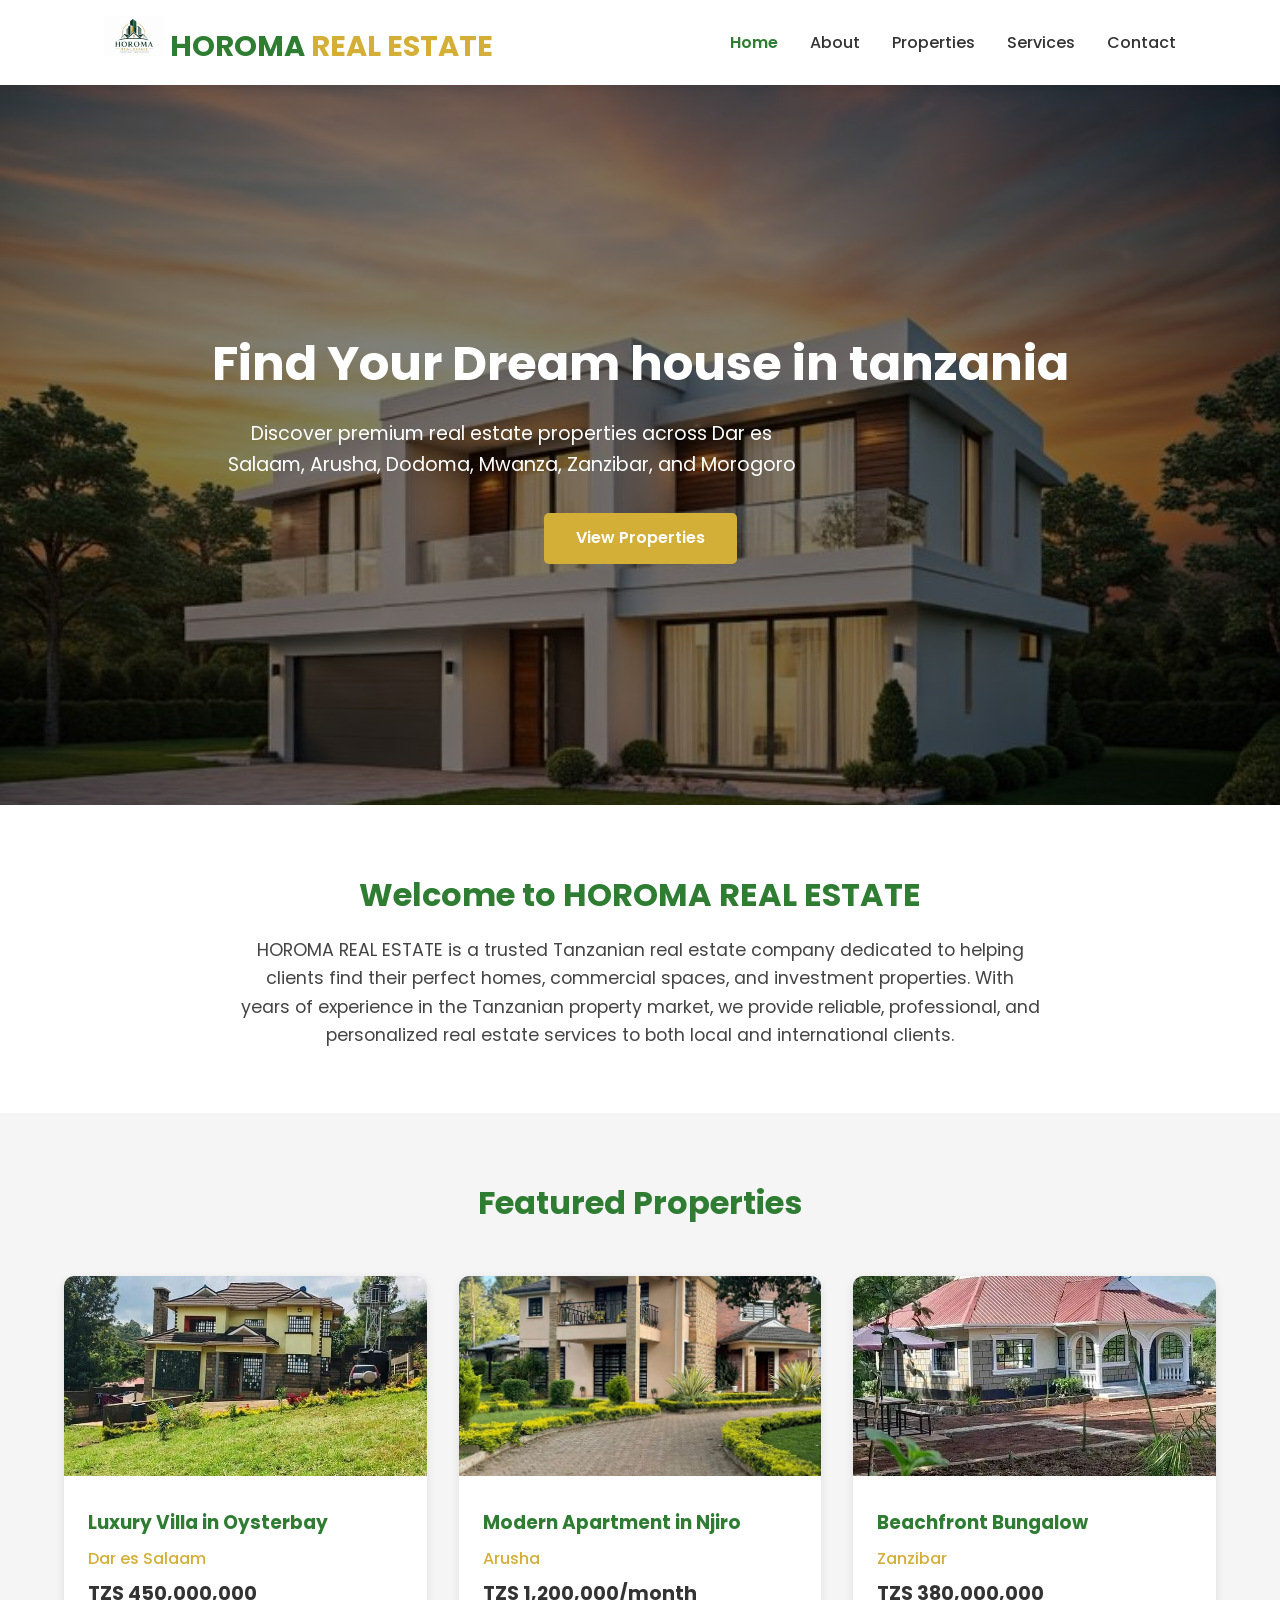
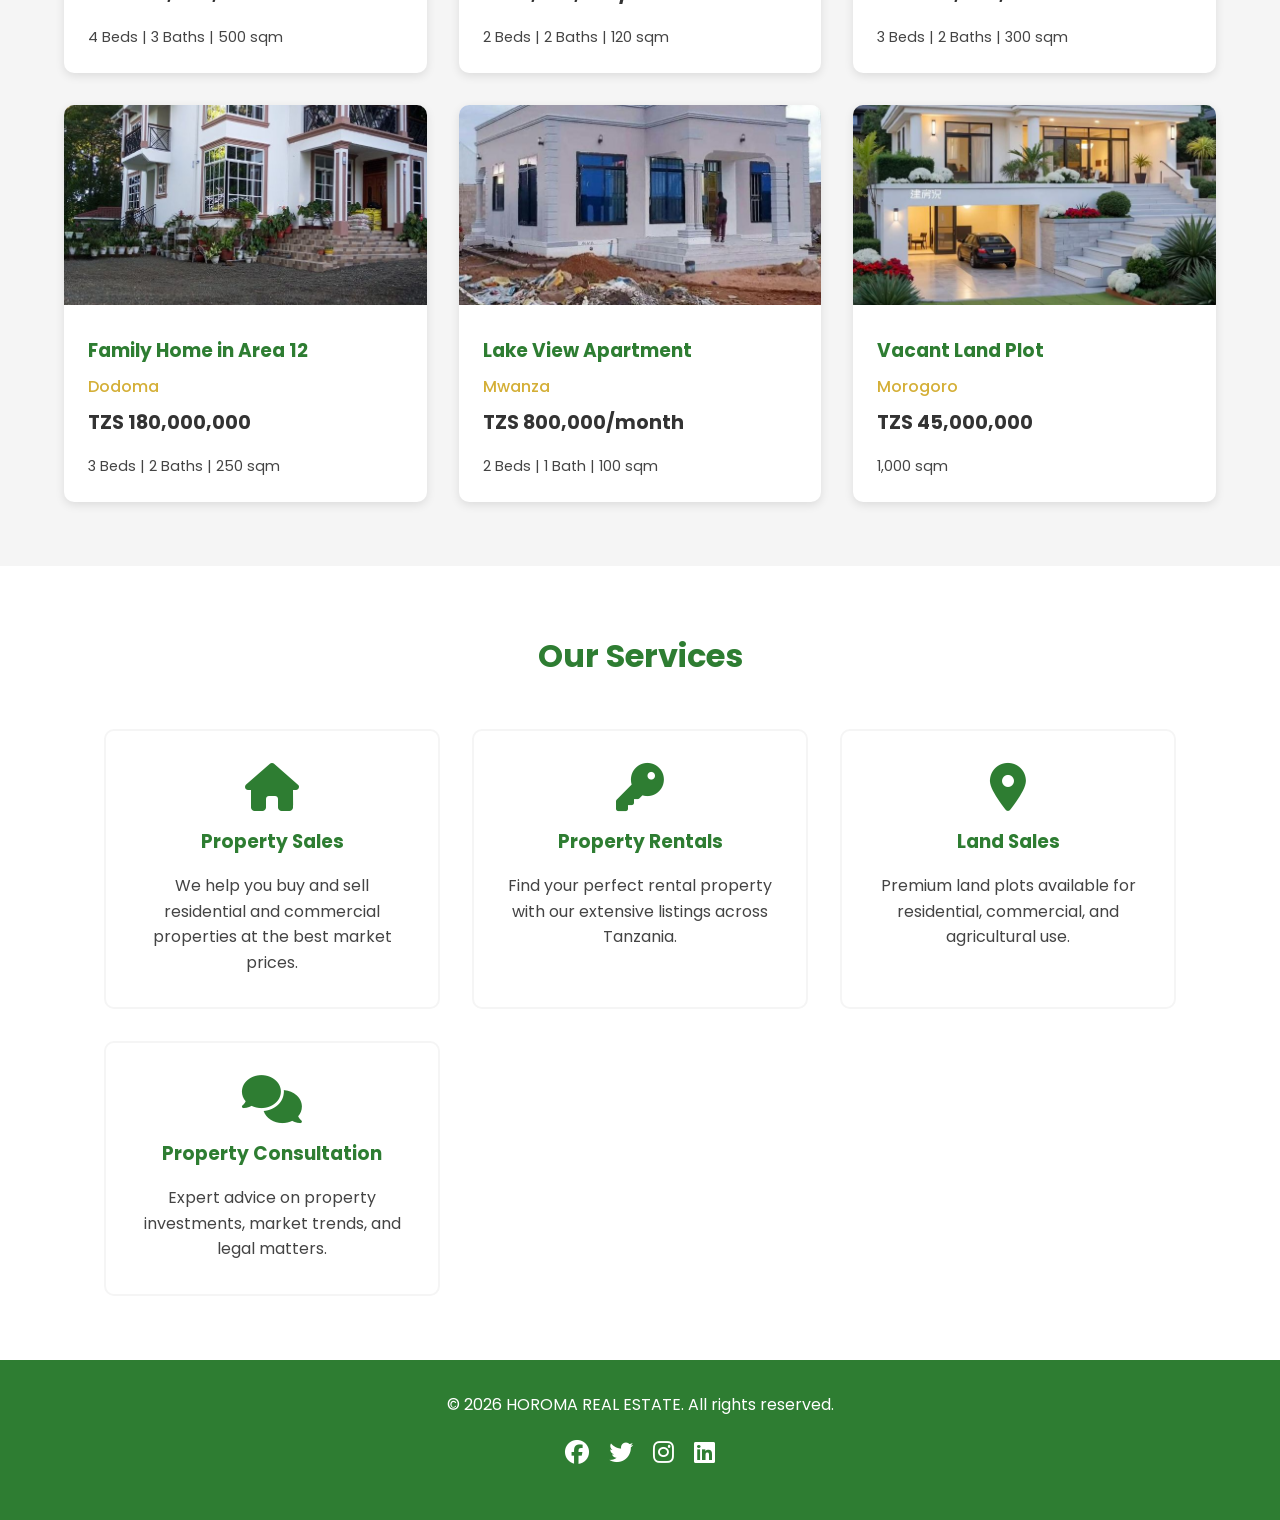
<file: REAL ESTATE WEBSITE/index.html>
<!DOCTYPE html>
<html lang="en">
<head>
    <meta charset="UTF-8">
    <meta name="viewport" content="width=device-width, initial-scale=1.0">
    <title>HOROMA REAL ESTATE - Home</title>
    <!-- Google Font Poppins -->
    <link href="https://fonts.googleapis.com/css2?family=Poppins:wght@300;400;500;600;700&display=swap" rel="stylesheet">
    <!-- Font Awesome for icons -->
    <link rel="stylesheet" href="https://cdnjs.cloudflare.com/ajax/libs/font-awesome/6.4.0/css/all.min.css">
    <link rel="stylesheet" href="style.css">
</head>
<body>
    <!-- Header & Navigation -->
    <header>
        <nav class="navbar">
            <div class="logo">
                <img src="images/logo.png" alt="HOROMA REAL ESTATE Logo" class="logo-img">
                HOROMA <span>REAL ESTATE</span>
            </div>
            <ul class="nav-menu">
                <li><a href="index.html">Home</a></li>
                <li><a href="about.html">About</a></li>
                <li><a href="properties.html">Properties</a></li>
                <li><a href="services.html">Services</a></li>
                <li><a href="contact.html">Contact</a></li>
            </ul>
            <div class="hamburger">
                <span></span>
                <span></span>
                <span></span>
            </div>
        </nav>
    </header>

    <!-- Hero Section -->
    <section class="hero">
        <div class="hero-content">
            <h1>Find Your Dream house in tanzania</h1>
            <p>Discover premium real estate properties across Dar es Salaam, Arusha, Dodoma, Mwanza, Zanzibar, and Morogoro</p>
            <a href="properties.html" class="btn">View Properties</a>
        </div>
    </section>

    <section class="intro">
        <h2>Welcome to HOROMA REAL ESTATE</h2>
        <p>
            HOROMA REAL ESTATE is a trusted Tanzanian real estate company dedicated to helping clients find their perfect homes, 
            commercial spaces, and investment properties. With years of experience in the Tanzanian property market, we provide 
            reliable, professional, and personalized real estate services to both local and international clients.
        </p>
    </section>

    <!-- Featured Properties Section -->
    <section class="featured">
        <h2>Featured Properties</h2>
        <div class="properties-grid">

            <div class="property-card" data-location="dar-es-salaam" data-type="sale">
                <img src="images/house%201.jpeg" alt="Luxury Villa" class="property-img">
                <div class="property-info">
                    <h3>Luxury Villa in Oysterbay</h3>
                    <p class="location">Dar es Salaam</p>
                    <p class="price">TZS 450,000,000</p>
                    <p class="details">4 Beds | 3 Baths | 500 sqm</p>
                </div>
            </div>

            <div class="property-card" data-location="arusha" data-type="rent">
                <img src="images/house%202.jpeg" alt="Apartment" class="property-img">
                <div class="property-info">
                    <h3>Modern Apartment in Njiro</h3>
                    <p class="location">Arusha</p>
                    <p class="price">TZS 1,200,000/month</p>
                    <p class="details">2 Beds | 2 Baths | 120 sqm</p>
                </div>
            </div>
            <div class="property-card" data-location="zanzibar" data-type="sale">
                <img src="images/house%203.jpeg" alt="Beach House" class="property-img">
                <div class="property-info">
                    <h3>Beachfront Bungalow</h3>
                    <p class="location">Zanzibar</p>
                    <p class="price">TZS 380,000,000</p>
                    <p class="details">3 Beds | 2 Baths | 300 sqm</p>
                </div>
            </div>

            <div class="property-card" data-location="dodoma" data-type="sale">
                <img src="images/house%204.jpeg" alt="Family House" class="property-img">
                <div class="property-info">
                    <h3>Family Home in Area 12</h3>
                    <p class="location">Dodoma</p>
                    <p class="price">TZS 180,000,000</p>
                    <p class="details">3 Beds | 2 Baths | 250 sqm</p>
                </div>
            </div>

            <div class="property-card" data-location="mwanza" data-type="rent">
                <img src="images/house%205.jpeg" alt="Lake View Apartment" class="property-img">
                <div class="property-info">
                    <h3>Lake View Apartment</h3>
                    <p class="location">Mwanza</p>
                    <p class="price">TZS 800,000/month</p>
                    <p class="details">2 Beds | 1 Bath | 100 sqm</p>
                </div>
            </div>

            <div class="property-card" data-location="morogoro" data-type="land">
                <img src="images/house%206.jpeg" alt="Land" class="property-img">
                <div class="property-info">
                    <h3>Vacant Land Plot</h3>
                    <p class="location">Morogoro</p>
                    <p class="price">TZS 45,000,000</p>
                    <p class="details">1,000 sqm</p>
                </div>
            </div>
        </div>
    </section>

    <!-- Services Section -->
    <section class="services">
        <h2>Our Services</h2>
        <div class="services-grid">
            <div class="service-card">
                <i class="fas fa-home"></i>
                <h3>Property Sales</h3>
                <p>We help you buy and sell residential and commercial properties at the best market prices.</p>
            </div>
            <div class="service-card">
                <i class="fas fa-key"></i>
                <h3>Property Rentals</h3>
                <p>Find your perfect rental property with our extensive listings across Tanzania.</p>
            </div>
            <div class="service-card">
                <i class="fas fa-map-marker-alt"></i>
                <h3>Land Sales</h3>
                <p>Premium land plots available for residential, commercial, and agricultural use.</p>
            </div>
            <div class="service-card">
                <i class="fas fa-comments"></i>
                <h3>Property Consultation</h3>
                <p>Expert advice on property investments, market trends, and legal matters.</p>
            </div>
        </div>
    </section>

    <!-- Footer -->
    <footer>
        <div class="footer-content">
            <p>&copy; 2026 HOROMA REAL ESTATE. All rights reserved.</p>
            <div class="social-links">
                <a href="#"><i class="fab fa-facebook"></i></a>
                <a href="#"><i class="fab fa-twitter"></i></a>
                <a href="#"><i class="fab fa-instagram"></i></a>
                <a href="#"><i class="fab fa-linkedin"></i></a>
            </div>
        </div>
    </footer>

    <!-- Back to Top Button -->
    <div class="back-to-top">
        <i class="fas fa-arrow-up"></i>
    </div>

    <script src="script.js"></script>
</body>
</html>
</file>
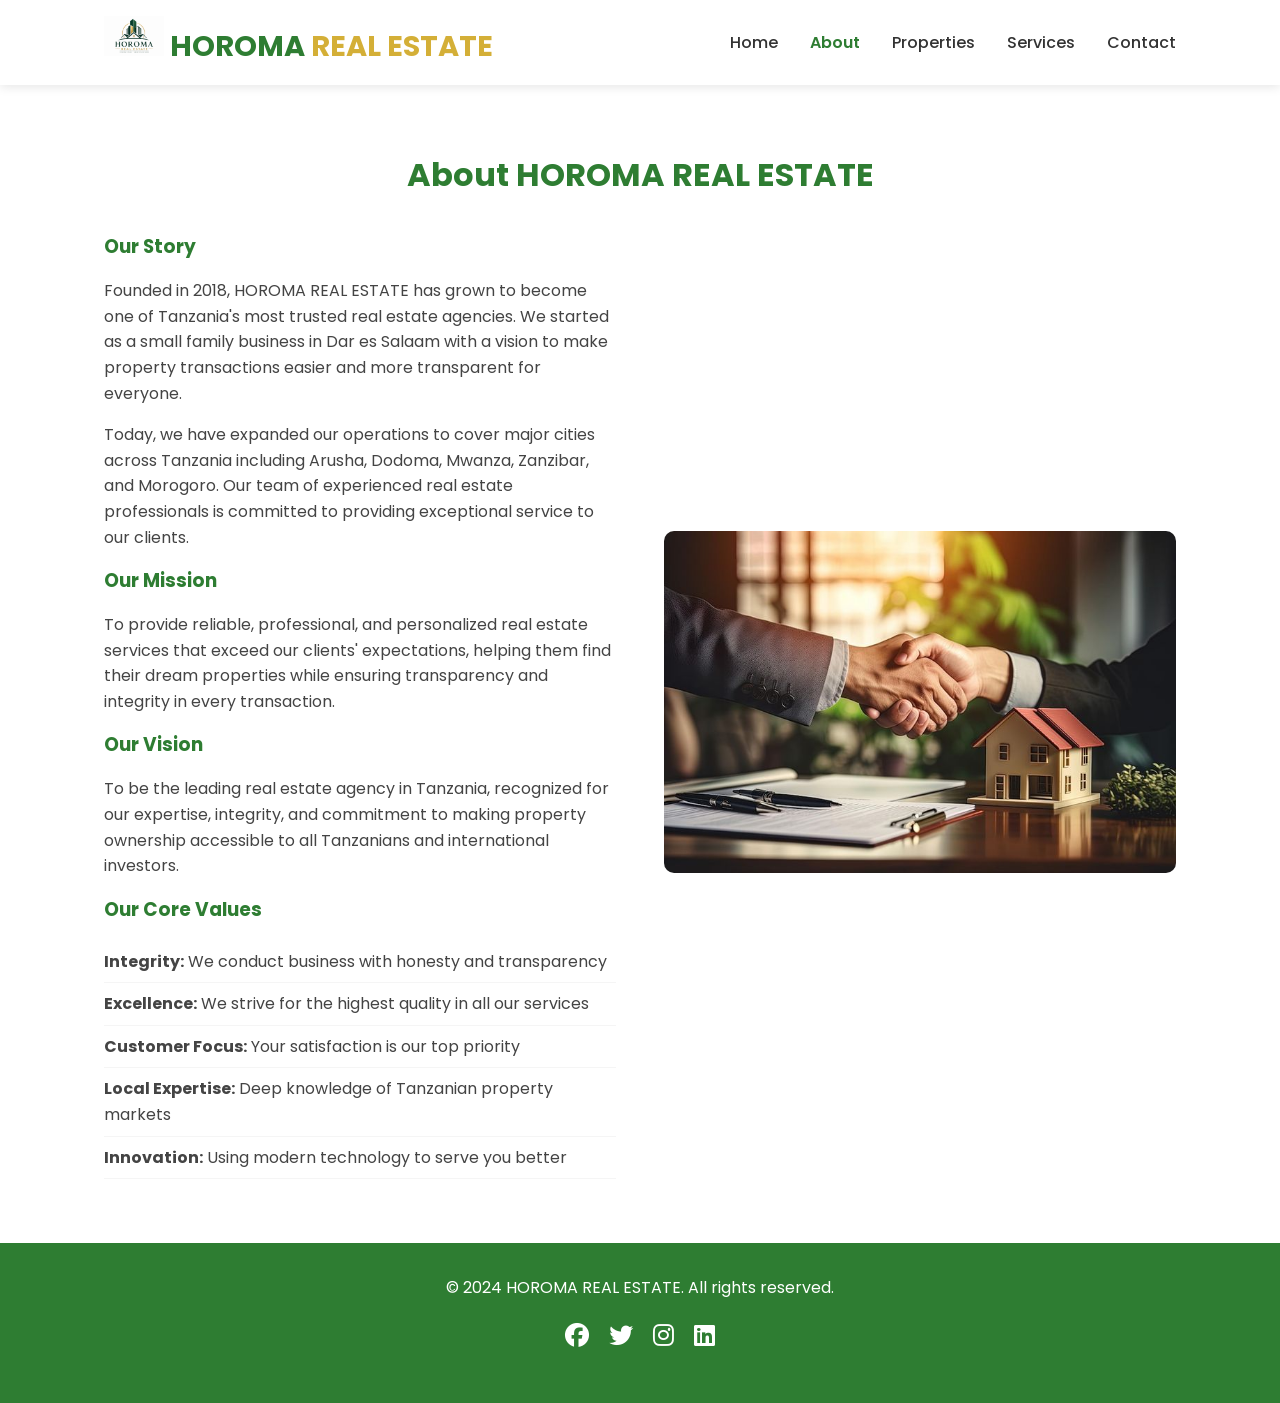
<file: REAL ESTATE WEBSITE/about.html>
<!DOCTYPE html>
<html lang="en">
<head>
    <meta charset="UTF-8">
    <meta name="viewport" content="width=device-width, initial-scale=1.0">
    <title>HOROMA REAL ESTATE - About Us</title>
    <!-- Google Font Poppins -->
    <link href="https://fonts.googleapis.com/css2?family=Poppins:wght@300;400;500;600;700&display=swap" rel="stylesheet">
    <!-- Font Awesome for icons -->
    <link rel="stylesheet" href="https://cdnjs.cloudflare.com/ajax/libs/font-awesome/6.4.0/css/all.min.css">
    <link rel="stylesheet" href="style.css">
</head>
<body>
    <!-- Header & Navigation -->
    <header>
        <nav class="navbar">
            <div class="logo">
                <img src="images/logo.png" alt="HOROMA REAL ESTATE Logo" class="logo-img">
                HOROMA <span>REAL ESTATE</span>
            </div>
            <ul class="nav-menu">
                <li><a href="index.html">Home</a></li>
                <li><a href="about.html">About</a></li>
                <li><a href="properties.html">Properties</a></li>
                <li><a href="services.html">Services</a></li>
                <li><a href="contact.html">Contact</a></li>
            </ul>
            <div class="hamburger">
                <span></span>
                <span></span>
                <span></span>
            </div>
        </nav>
    </header>

    <!-- About Page Content -->
    <section class="about">
        <h2>About HOROMA REAL ESTATE</h2>
        <div class="about-content">
            <div class="about-text">
                <h3>Our Story</h3>
                <p>
                    Founded in 2018, HOROMA REAL ESTATE has grown to become one of Tanzania's most trusted 
                    real estate agencies. We started as a small family business in Dar es Salaam with a vision 
                    to make property transactions easier and more transparent for everyone.
                </p>
                <p>
                    Today, we have expanded our operations to cover major cities across Tanzania including 
                    Arusha, Dodoma, Mwanza, Zanzibar, and Morogoro. Our team of experienced real estate 
                    professionals is committed to providing exceptional service to our clients.
                </p>
                
                <h3>Our Mission</h3>
                <p>
                    To provide reliable, professional, and personalized real estate services that exceed our 
                    clients' expectations, helping them find their dream properties while ensuring transparency 
                    and integrity in every transaction.
                </p>
                
                <h3>Our Vision</h3>
                <p>
                    To be the leading real estate agency in Tanzania, recognized for our expertise, integrity, 
                    and commitment to making property ownership accessible to all Tanzanians and international investors.
                </p>
                
                <h3>Our Core Values</h3>
                <ul class="values-list">
                    <li><strong>Integrity:</strong> We conduct business with honesty and transparency</li>
                    <li><strong>Excellence:</strong> We strive for the highest quality in all our services</li>
                    <li><strong>Customer Focus:</strong> Your satisfaction is our top priority</li>
                    <li><strong>Local Expertise:</strong> Deep knowledge of Tanzanian property markets</li>
                    <li><strong>Innovation:</strong> Using modern technology to serve you better</li>
                </ul>
            </div>
            <div class="about-image">
                <img src="images/handshake.jpeg" alt="Our Office" style="width: 100%; border-radius: 10px;">
            </div>
        </div>
    </section>

    <!-- Footer -->
    <footer>
        <div class="footer-content">
            <p>&copy; 2024 HOROMA REAL ESTATE. All rights reserved.</p>
            <div class="social-links">
                <a href="#"><i class="fab fa-facebook"></i></a>
                <a href="#"><i class="fab fa-twitter"></i></a>
                <a href="#"><i class="fab fa-instagram"></i></a>
                <a href="#"><i class="fab fa-linkedin"></i></a>
            </div>
        </div>
    </footer>

    <!-- Back to Top Button -->
    <div class="back-to-top">
        <i class="fas fa-arrow-up"></i>
    </div>

    <script src="script.js"></script>
</body>
</html>
</file>
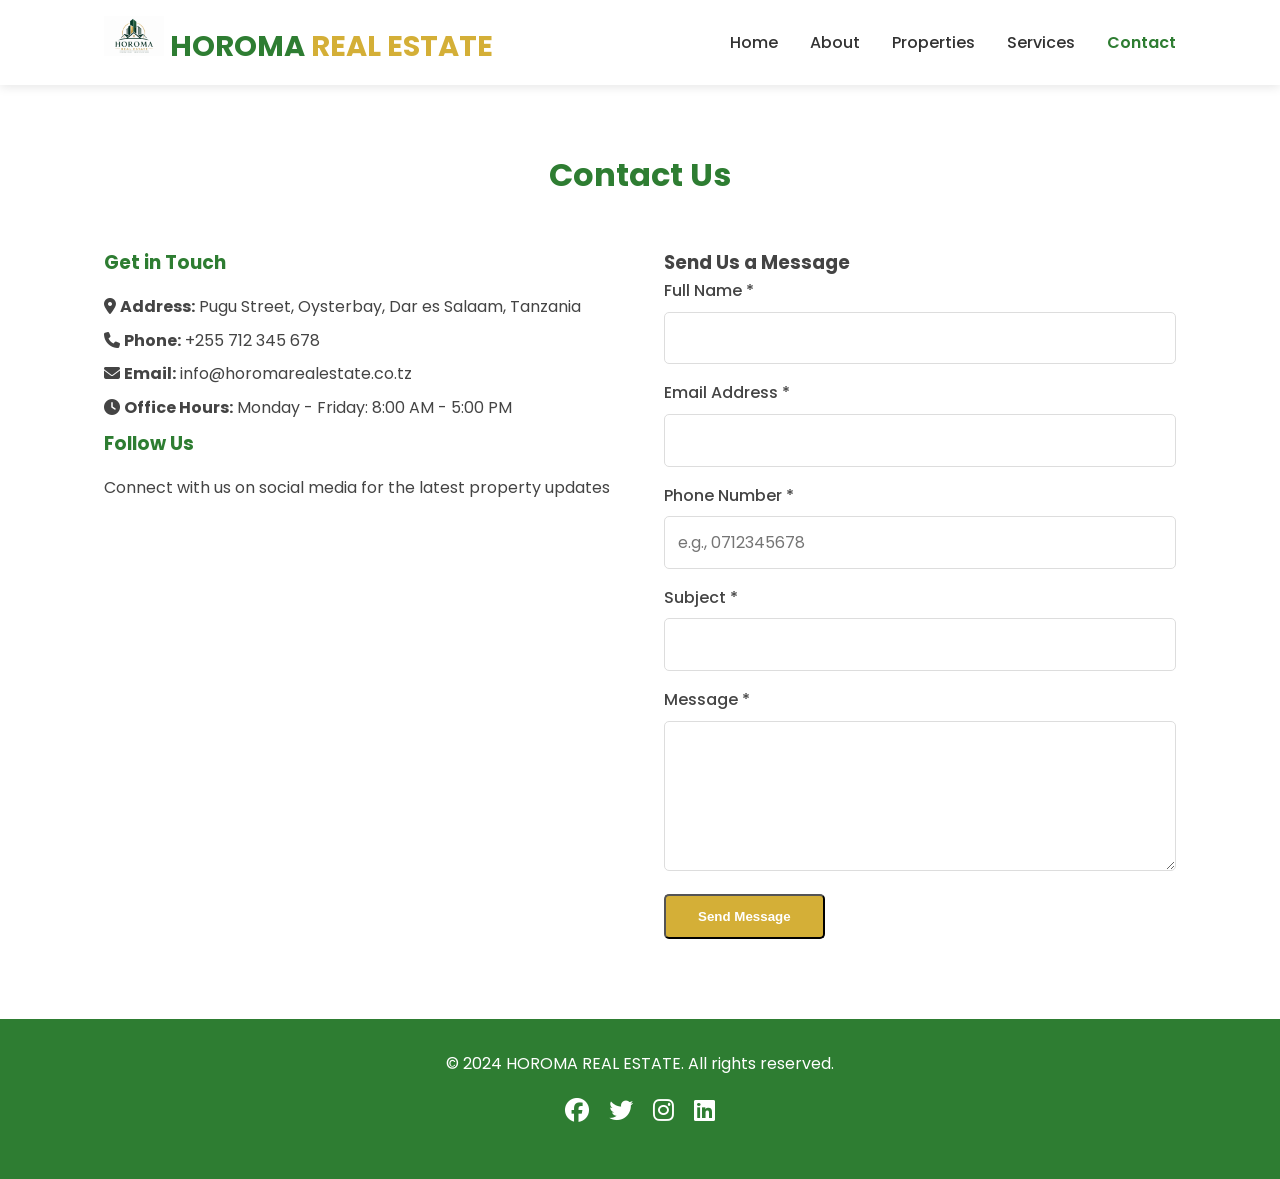
<file: REAL ESTATE WEBSITE/contact.html>
<!DOCTYPE html>
<html lang="en">
<head>
    <meta charset="UTF-8">
    <meta name="viewport" content="width=device-width, initial-scale=1.0">
    <title>HOROMA REAL ESTATE - Contact Us</title>
    <!-- Google Font Poppins -->
    <link href="https://fonts.googleapis.com/css2?family=Poppins:wght@300;400;500;600;700&display=swap" rel="stylesheet">
    <!-- Font Awesome for icons -->
    <link rel="stylesheet" href="https://cdnjs.cloudflare.com/ajax/libs/font-awesome/6.4.0/css/all.min.css">
    <link rel="stylesheet" href="style.css">
</head>
<body>
    <!-- Header & Navigation -->
    <header>
        <nav class="navbar">
            <div class="logo">
                <img src="images/logo.png" alt="HOROMA REAL ESTATE Logo" class="logo-img">
                HOROMA <span>REAL ESTATE</span>
            </div>
            <ul class="nav-menu">
                <li><a href="index.html">Home</a></li>
                <li><a href="about.html">About</a></li>
                <li><a href="properties.html">Properties</a></li>
                <li><a href="services.html">Services</a></li>
                <li><a href="contact.html">Contact</a></li>
            </ul>
            <div class="hamburger">
                <span></span>
                <span></span>
                <span></span>
            </div>
        </nav>
    </header>

    <!-- Contact Page Content -->
    <section class="contact">
        <h2>Contact Us</h2>
        <div class="contact-container">
            <!-- Contact Information -->
            <div class="contact-info">
                <h3>Get in Touch</h3>
                <p>
                    <i class="fas fa-map-marker-alt"></i> 
                    <strong>Address:</strong> Pugu Street, Oysterbay, Dar es Salaam, Tanzania
                </p>
                <p>
                    <i class="fas fa-phone"></i> 
                    <strong>Phone:</strong> +255 712 345 678
                </p>
                <p>
                    <i class="fas fa-envelope"></i> 
                    <strong>Email:</strong> info@horomarealestate.co.tz
                </p>
                <p>
                    <i class="fas fa-clock"></i> 
                    <strong>Office Hours:</strong> Monday - Friday: 8:00 AM - 5:00 PM
                </p>
                
                <h3>Follow Us</h3>
                <p>Connect with us on social media for the latest property updates</p>
                <div class="social-links">
                    <a href="#"><i class="fab fa-facebook"></i></a>
                    <a href="#"><i class="fab fa-twitter"></i></a>
                    <a href="#"><i class="fab fa-instagram"></i></a>
                    <a href="#"><i class="fab fa-linkedin"></i></a>
                </div>

                <!-- Google Map -->
                <div class="map-container">
                    <iframe 
                        src="https://www.google.com/maps/embed?pb=!1m18!1m12!1m3!1d31842.123456789!2d39.2833!3d-6.7741!2m3!1f0!2f0!3f0!3m2!1i1024!2i768!4f13.1!3m3!1m2!1s0x185c48100000000000000000000000000000000!2sOysterbay%2C%20Dar%20es%20Salaam%2C%20Tanzania!5e0!3m2!1sen!2s!4v1600000000000!5m2!1sen!2s" 
                        allowfullscreen="" 
                        loading="lazy"
                        referrerpolicy="no-referrer-when-downgrade">
                    </iframe>
                </div>
            </div>

            <!-- Contact Form -->
            <div class="contact-form">
                <h3>Send Us a Message</h3>
                <form id="contactForm">
                    <div class="form-group">
                        <label for="name">Full Name *</label>
                        <input type="text" id="name" name="name" required>
                        <div class="error" id="nameError"></div>
                    </div>
                    
                    <div class="form-group">
                        <label for="email">Email Address *</label>
                        <input type="email" id="email" name="email" required>
                        <div class="error" id="emailError"></div>
                    </div>
                    
                    <div class="form-group">
                        <label for="phone">Phone Number *</label>
                        <input type="tel" id="phone" name="phone" placeholder="e.g., 0712345678" required>
                        <div class="error" id="phoneError"></div>
                    </div>
                    
                    <div class="form-group">
                        <label for="subject">Subject *</label>
                        <input type="text" id="subject" name="subject" required>
                        <div class="error" id="subjectError"></div>
                    </div>
                    
                    <div class="form-group">
                        <label for="message">Message *</label>
                        <textarea id="message" name="message" required></textarea>
                        <div class="error" id="messageError"></div>
                    </div>
                    
                    <button type="submit" class="btn">Send Message</button>
                    <div class="success" id="successMessage"></div>
                </form>
            </div>
        </div>
    </section>

    <!-- Footer -->
    <footer>
        <div class="footer-content">
            <p>&copy; 2024 HOROMA REAL ESTATE. All rights reserved.</p>
            <div class="social-links">
                <a href="#"><i class="fab fa-facebook"></i></a>
                <a href="#"><i class="fab fa-twitter"></i></a>
                <a href="#"><i class="fab fa-instagram"></i></a>
                <a href="#"><i class="fab fa-linkedin"></i></a>
            </div>
        </div>
    </footer>

    <!-- Back to Top Button -->
    <div class="back-to-top">
        <i class="fas fa-arrow-up"></i>
    </div>

    <script src="script.js"></script>
</body>
</html>
</file>
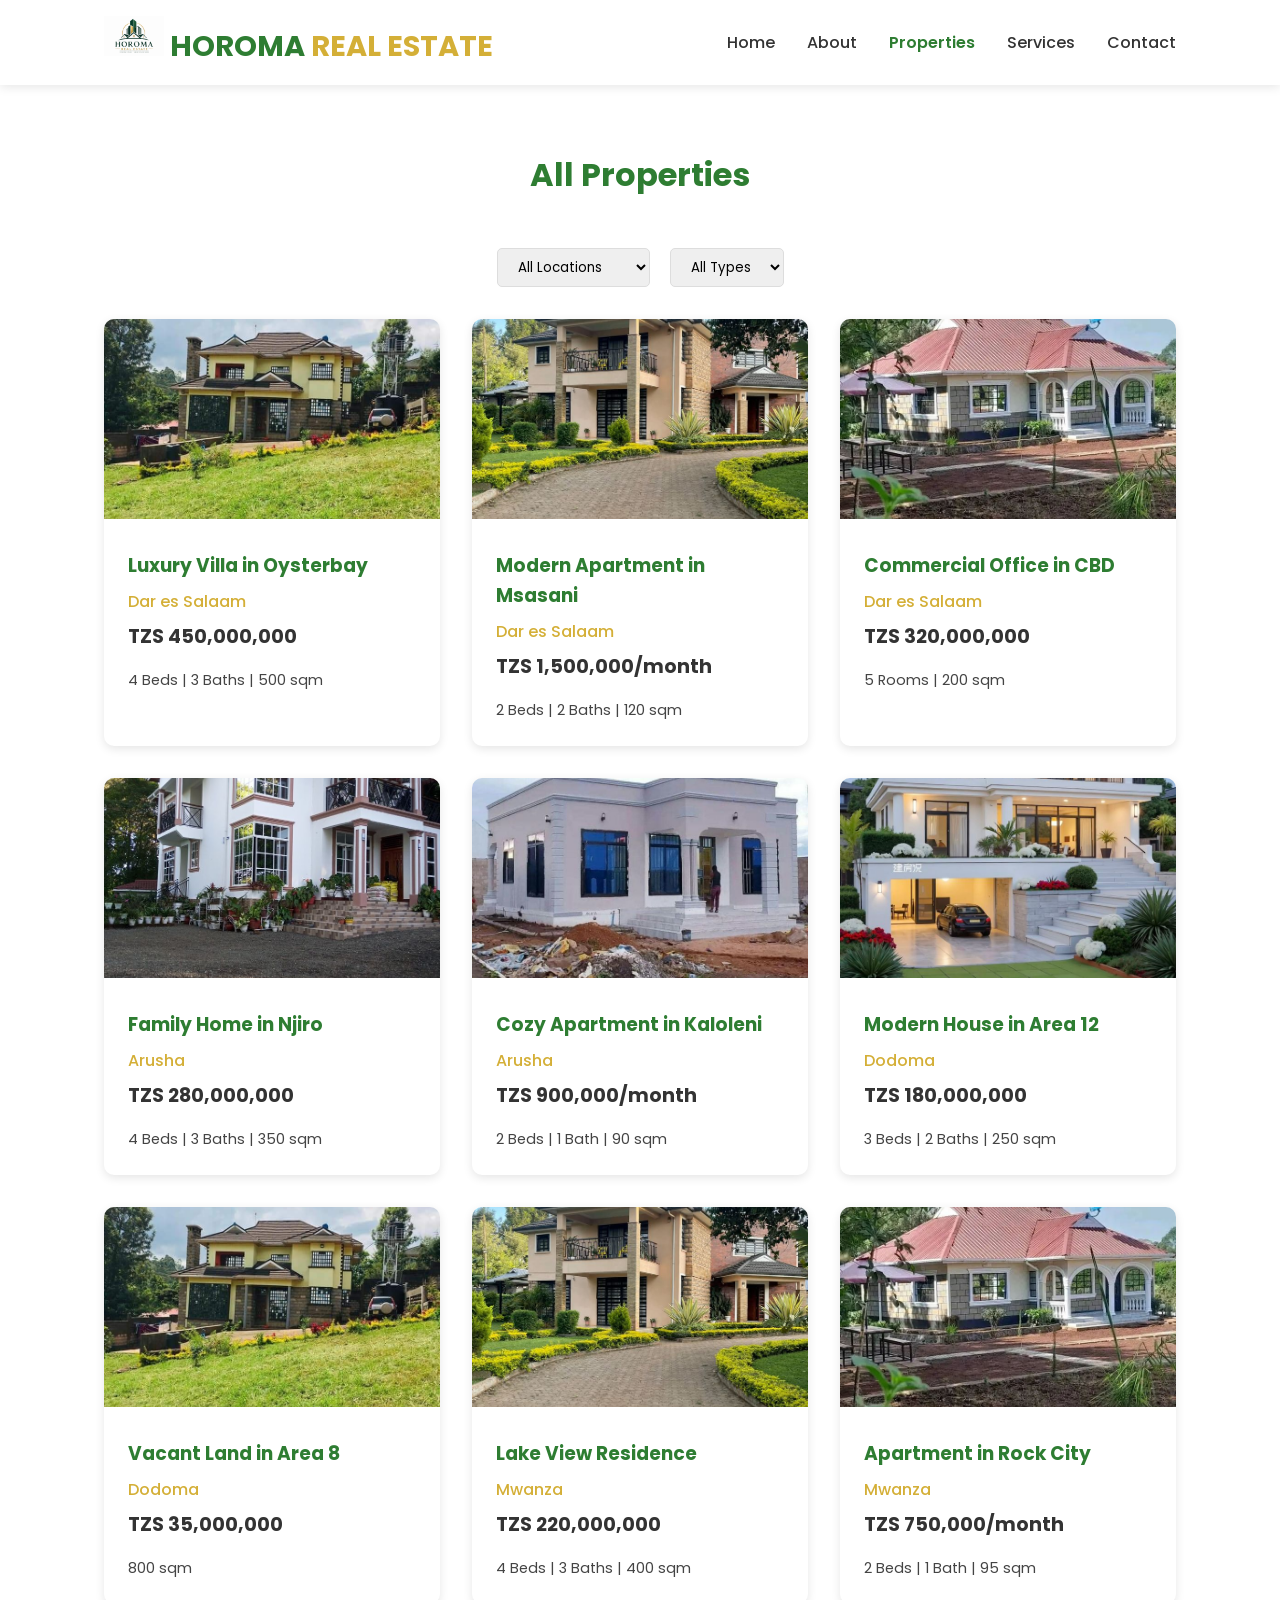
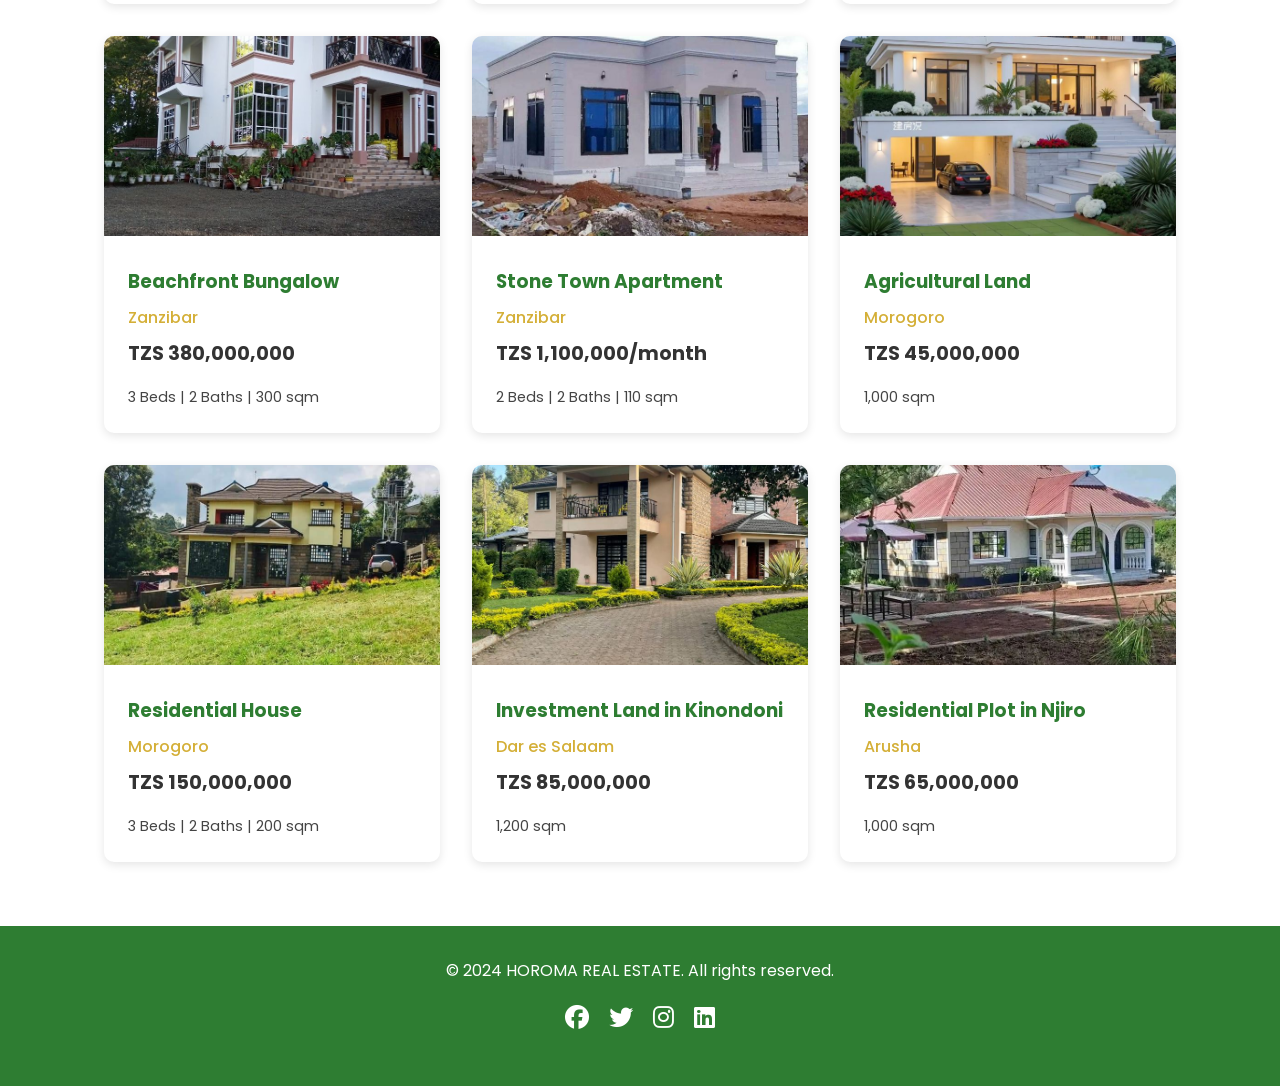
<file: REAL ESTATE WEBSITE/properties.html>
<!DOCTYPE html>
<html lang="en">
<head>
    <meta charset="UTF-8">
    <meta name="viewport" content="width=device-width, initial-scale=1.0">
    <title>HOROMA REAL ESTATE - Properties</title>
    <!-- Google Font Poppins -->
    <link href="https://fonts.googleapis.com/css2?family=Poppins:wght@300;400;500;600;700&display=swap" rel="stylesheet">
    <!-- Font Awesome for icons -->
    <link rel="stylesheet" href="https://cdnjs.cloudflare.com/ajax/libs/font-awesome/6.4.0/css/all.min.css">
    <link rel="stylesheet" href="style.css">
</head>
<body>
    <!-- Header & Navigation -->
    <header>
        <nav class="navbar">
            <div class="logo">
                <img src="images/logo.png" alt="HOROMA REAL ESTATE Logo" class="logo-img">
                HOROMA <span>REAL ESTATE</span>
            </div>
            <ul class="nav-menu">
                <li><a href="index.html">Home</a></li>
                <li><a href="about.html">About</a></li>
                <li><a href="properties.html">Properties</a></li>
                <li><a href="services.html">Services</a></li>
                <li><a href="contact.html">Contact</a></li>
            </ul>
            <div class="hamburger">
                <span></span>
                <span></span>
                <span></span>
            </div>
        </nav>
    </header>

    <!-- Properties Page Content -->
    <section class="properties-page">
        <h2>All Properties</h2>
        
        <!-- Filter Section -->
        <div class="filter-section">
            <select id="locationFilter">
                <option value="all">All Locations</option>
                <option value="dar-es-salaam">Dar es Salaam</option>
                <option value="arusha">Arusha</option>
                <option value="dodoma">Dodoma</option>
                <option value="mwanza">Mwanza</option>
                <option value="zanzibar">Zanzibar</option>
                <option value="morogoro">Morogoro</option>
            </select>
            <select id="typeFilter">
                <option value="all">All Types</option>
                <option value="sale">For Sale</option>
                <option value="rent">For Rent</option>
                <option value="land">Land</option>
            </select>
        </div>

        <!-- Properties Grid -->
        <div class="properties-grid">
            <!-- Property 1 -->
            <div class="property-card" data-location="dar-es-salaam" data-type="sale">
                <img src="images/house%201.jpeg" alt="Luxury Villa" class="property-img">
                <div class="property-info">
                    <h3>Luxury Villa in Oysterbay</h3>
                    <p class="location">Dar es Salaam</p>
                    <p class="price">TZS 450,000,000</p>
                    <p class="details">4 Beds | 3 Baths | 500 sqm</p>
                </div>
            </div>

            <!-- Property 2 -->
            <div class="property-card" data-location="dar-es-salaam" data-type="rent">
                <img src="images/house%202.jpeg" alt="Apartment" class="property-img">
                <div class="property-info">
                    <h3>Modern Apartment in Msasani</h3>
                    <p class="location">Dar es Salaam</p>
                    <p class="price">TZS 1,500,000/month</p>
                    <p class="details">2 Beds | 2 Baths | 120 sqm</p>
                </div>
            </div>

            <!-- Property 3 -->
            <div class="property-card" data-location="dar-es-salaam" data-type="sale">
                <img src="images/house%203.jpeg" alt="Office Space" class="property-img">
                <div class="property-info">
                    <h3>Commercial Office in CBD</h3>
                    <p class="location">Dar es Salaam</p>
                    <p class="price">TZS 320,000,000</p>
                    <p class="details">5 Rooms | 200 sqm</p>
                </div>
            </div>

            <!-- Property 4 -->
            <div class="property-card" data-location="arusha" data-type="sale">
                <img src="images/house%204.jpeg" alt="Family House" class="property-img">
                <div class="property-info">
                    <h3>Family Home in Njiro</h3>
                    <p class="location">Arusha</p>
                    <p class="price">TZS 280,000,000</p>
                    <p class="details">4 Beds | 3 Baths | 350 sqm</p>
                </div>
            </div>

            <!-- Property 5 -->
            <div class="property-card" data-location="arusha" data-type="rent">
                <img src="images/house%205.jpeg" alt="Apartment" class="property-img">
                <div class="property-info">
                    <h3>Cozy Apartment in Kaloleni</h3>
                    <p class="location">Arusha</p>
                    <p class="price">TZS 900,000/month</p>
                    <p class="details">2 Beds | 1 Bath | 90 sqm</p>
                </div>
            </div>

            <!-- Property 6 -->
            <div class="property-card" data-location="dodoma" data-type="sale">
                <img src="images/house%206.jpeg" alt="House" class="property-img">
                <div class="property-info">
                    <h3>Modern House in Area 12</h3>
                    <p class="location">Dodoma</p>
                    <p class="price">TZS 180,000,000</p>
                    <p class="details">3 Beds | 2 Baths | 250 sqm</p>
                </div>
            </div>

            <!-- Property 7 -->
            <div class="property-card" data-location="dodoma" data-type="land">
                <img src="images/house%201.jpeg" alt="Land" class="property-img">
                <div class="property-info">
                    <h3>Vacant Land in Area 8</h3>
                    <p class="location">Dodoma</p>
                    <p class="price">TZS 35,000,000</p>
                    <p class="details">800 sqm</p>
                </div>
            </div>

            <!-- Property 8 -->
            <div class="property-card" data-location="mwanza" data-type="sale">
                <img src="images/house%202.jpeg" alt="Lake View House" class="property-img">
                <div class="property-info">
                    <h3>Lake View Residence</h3>
                    <p class="location">Mwanza</p>
                    <p class="price">TZS 220,000,000</p>
                    <p class="details">4 Beds | 3 Baths | 400 sqm</p>
                </div>
            </div>

            <!-- Property 9 -->
            <div class="property-card" data-location="mwanza" data-type="rent">
                <img src="images/house%203.jpeg" alt="Apartment" class="property-img">
                <div class="property-info">
                    <h3>Apartment in Rock City</h3>
                    <p class="location">Mwanza</p>
                    <p class="price">TZS 750,000/month</p>
                    <p class="details">2 Beds | 1 Bath | 95 sqm</p>
                </div>
            </div>

            <!-- Property 10 -->
            <div class="property-card" data-location="zanzibar" data-type="sale">
                <img src="images/house%204.jpeg" alt="Beach House" class="property-img">
                <div class="property-info">
                    <h3>Beachfront Bungalow</h3>
                    <p class="location">Zanzibar</p>
                    <p class="price">TZS 380,000,000</p>
                    <p class="details">3 Beds | 2 Baths | 300 sqm</p>
                </div>
            </div>

            <!-- Property 11 -->
            <div class="property-card" data-location="zanzibar" data-type="rent">
                <img src="images/house%205.jpeg" alt="Villa" class="property-img">
                <div class="property-info">
                    <h3>Stone Town Apartment</h3>
                    <p class="location">Zanzibar</p>
                    <p class="price">TZS 1,100,000/month</p>
                    <p class="details">2 Beds | 2 Baths | 110 sqm</p>
                </div>
            </div>

            <!-- Property 12 -->
            <div class="property-card" data-location="morogoro" data-type="land">
                <img src="images/house%206.jpeg" alt="Land" class="property-img">
                <div class="property-info">
                    <h3>Agricultural Land</h3>
                    <p class="location">Morogoro</p>
                    <p class="price">TZS 45,000,000</p>
                    <p class="details">1,000 sqm</p>
                </div>
            </div>

            <!-- Property 13 -->
            <div class="property-card" data-location="morogoro" data-type="sale">
                <img src="images/house%201.jpeg" alt="House" class="property-img">
                <div class="property-info">
                    <h3>Residential House</h3>
                    <p class="location">Morogoro</p>
                    <p class="price">TZS 150,000,000</p>
                    <p class="details">3 Beds | 2 Baths | 200 sqm</p>
                </div>
            </div>

            <!-- Property 14 -->
            <div class="property-card" data-location="dar-es-salaam" data-type="land">
                <img src="images/house%202.jpeg" alt="Land" class="property-img">
                <div class="property-info">
                    <h3>Investment Land in Kinondoni</h3>
                    <p class="location">Dar es Salaam</p>
                    <p class="price">TZS 85,000,000</p>
                    <p class="details">1,200 sqm</p>
                </div>
            </div>

            <!-- Property 15 -->
            <div class="property-card" data-location="arusha" data-type="land">
                <img src="images/house%203.jpeg" alt="Land" class="property-img">
                <div class="property-info">
                    <h3>Residential Plot in Njiro</h3>
                    <p class="location">Arusha</p>
                    <p class="price">TZS 65,000,000</p>
                    <p class="details">1,000 sqm</p>
                </div>
            </div>
        </div>
    </section>

    <!-- Footer -->
    <footer>
        <div class="footer-content">
            <p>&copy; 2024 HOROMA REAL ESTATE. All rights reserved.</p>
            <div class="social-links">
                <a href="#"><i class="fab fa-facebook"></i></a>
                <a href="#"><i class="fab fa-twitter"></i></a>
                <a href="#"><i class="fab fa-instagram"></i></a>
                <a href="#"><i class="fab fa-linkedin"></i></a>
            </div>
        </div>
    </footer>

    <!-- Back to Top Button -->
    <div class="back-to-top">
        <i class="fas fa-arrow-up"></i>
    </div>

    <script src="script.js"></script>
</body>
</html>
</file>
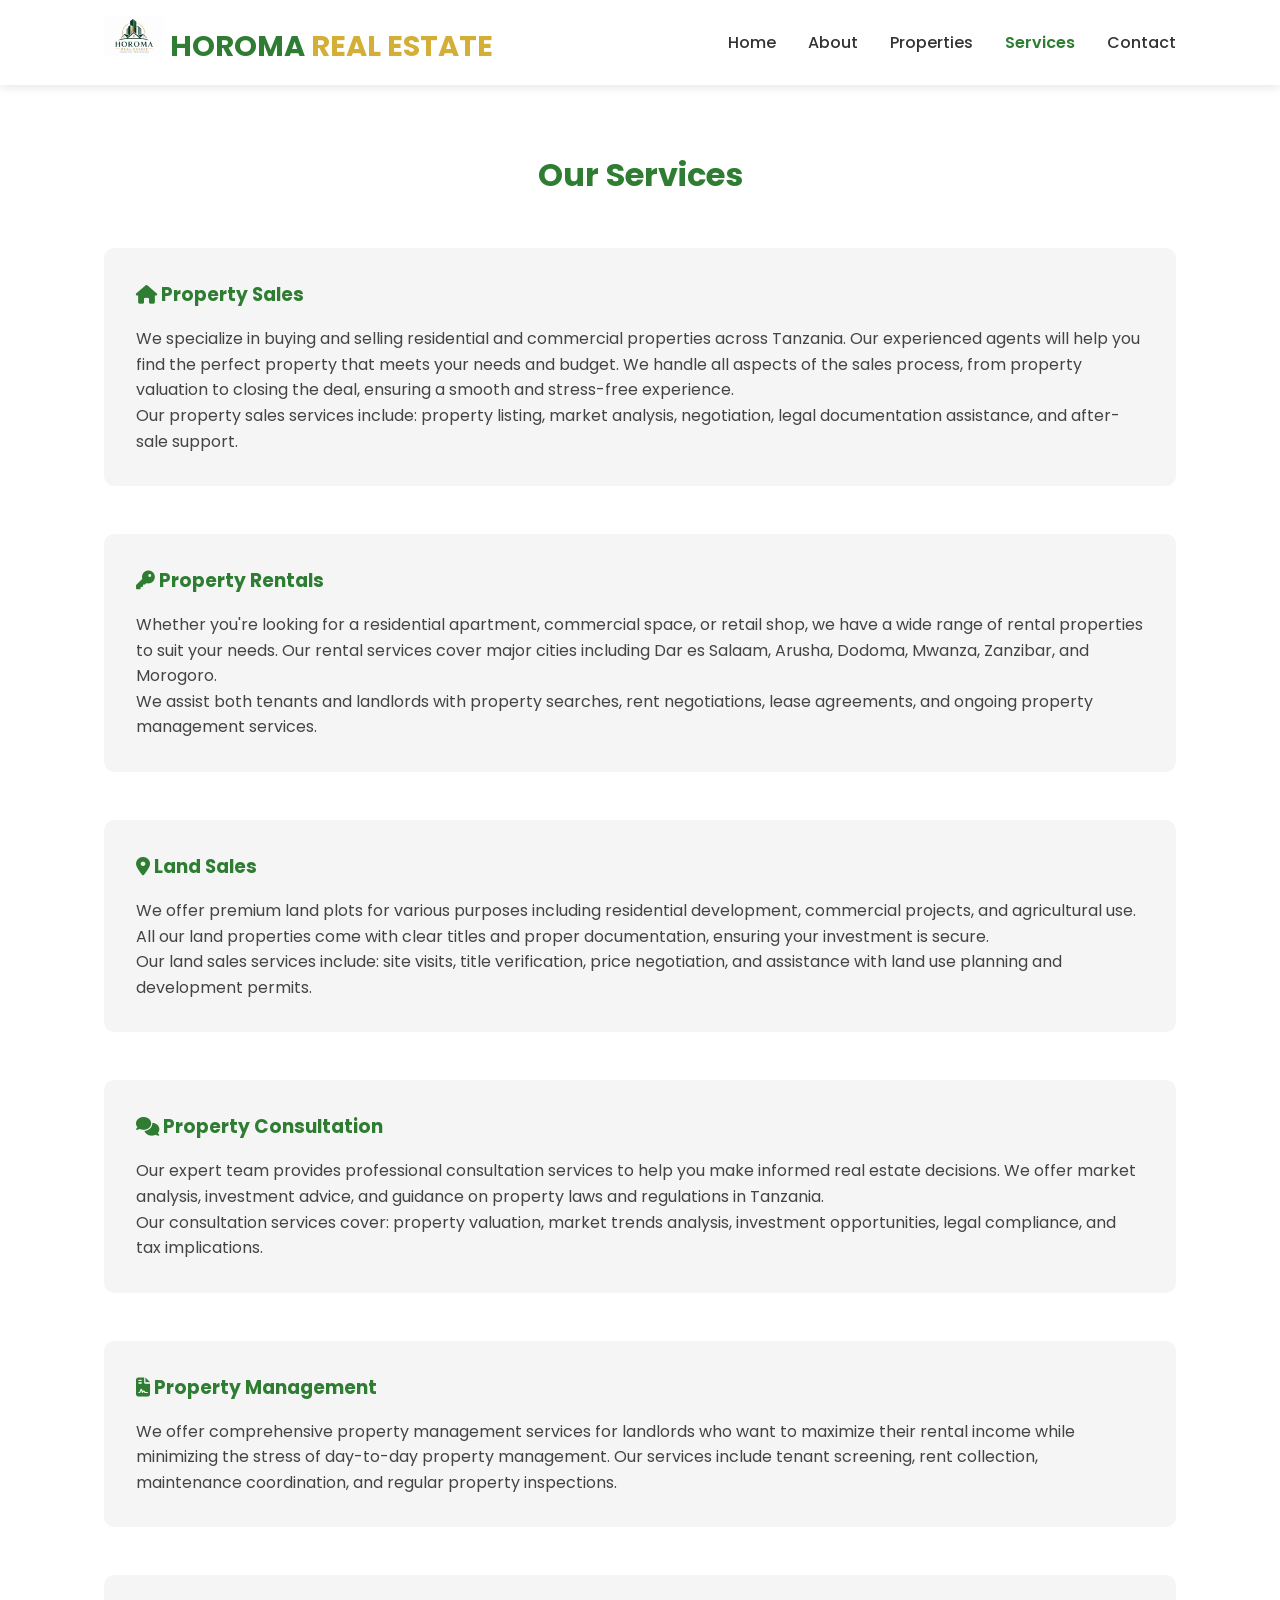
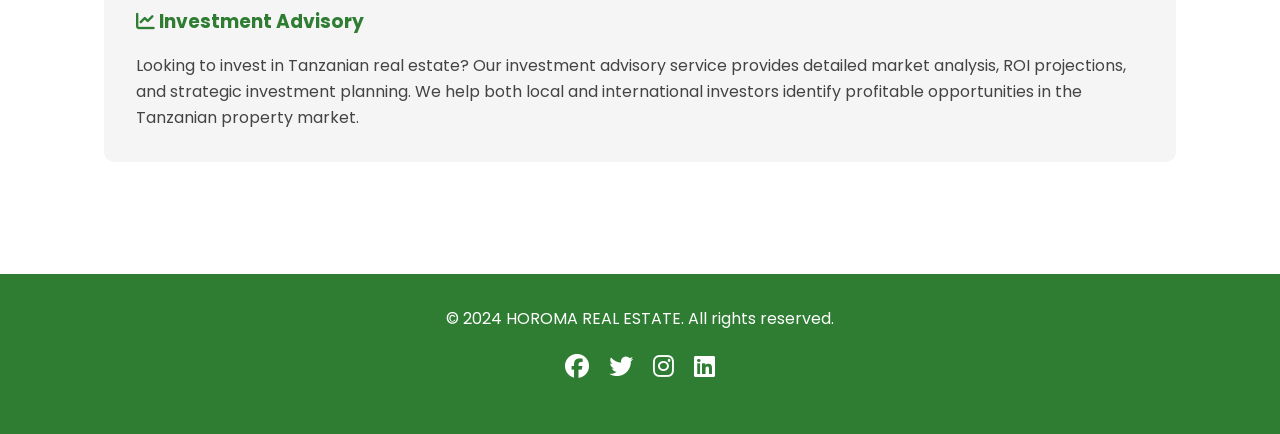
<file: REAL ESTATE WEBSITE/services.html>
<!DOCTYPE html>
<html lang="en">
<head>
    <meta charset="UTF-8">
    <meta name="viewport" content="width=device-width, initial-scale=1.0">
    <title>HOROMA REAL ESTATE - Services</title>
    <!-- Google Font Poppins -->
    <link href="https://fonts.googleapis.com/css2?family=Poppins:wght@300;400;500;600;700&display=swap" rel="stylesheet">
    <!-- Font Awesome for icons -->
    <link rel="stylesheet" href="https://cdnjs.cloudflare.com/ajax/libs/font-awesome/6.4.0/css/all.min.css">
    <link rel="stylesheet" href="style.css">
</head>
<body>
    <!-- Header & Navigation -->
    <header>
        <nav class="navbar">
            <div class="logo">
                <img src="images/logo.png" alt="HOROMA REAL ESTATE Logo" class="logo-img">
                HOROMA <span>REAL ESTATE</span>
            </div>
            <ul class="nav-menu">
                <li><a href="index.html">Home</a></li>
                <li><a href="about.html">About</a></li>
                <li><a href="properties.html">Properties</a></li>
                <li><a href="services.html">Services</a></li>
                <li><a href="contact.html">Contact</a></li>
            </ul>
            <div class="hamburger">
                <span></span>
                <span></span>
                <span></span>
            </div>
        </nav>
    </header>

    <!-- Services Page Content -->
    <section class="services-page">
        <h2>Our Services</h2>
        
        <div class="service-detail">
            <h3><i class="fas fa-home"></i> Property Sales</h3>
            <p>
                We specialize in buying and selling residential and commercial properties across Tanzania. 
                Our experienced agents will help you find the perfect property that meets your needs and budget. 
                We handle all aspects of the sales process, from property valuation to closing the deal, 
                ensuring a smooth and stress-free experience.
            </p>
            <p>
                Our property sales services include: property listing, market analysis, negotiation, 
                legal documentation assistance, and after-sale support.
            </p>
        </div>

        <div class="service-detail">
            <h3><i class="fas fa-key"></i> Property Rentals</h3>
            <p>
                Whether you're looking for a residential apartment, commercial space, or retail shop, 
                we have a wide range of rental properties to suit your needs. Our rental services cover 
                major cities including Dar es Salaam, Arusha, Dodoma, Mwanza, Zanzibar, and Morogoro.
            </p>
            <p>
                We assist both tenants and landlords with property searches, rent negotiations, 
                lease agreements, and ongoing property management services.
            </p>
        </div>

        <div class="service-detail">
            <h3><i class="fas fa-map-marker-alt"></i> Land Sales</h3>
            <p>
                We offer premium land plots for various purposes including residential development, 
                commercial projects, and agricultural use. All our land properties come with clear 
                titles and proper documentation, ensuring your investment is secure.
            </p>
            <p>
                Our land sales services include: site visits, title verification, price negotiation, 
                and assistance with land use planning and development permits.
            </p>
        </div>

        <div class="service-detail">
            <h3><i class="fas fa-comments"></i> Property Consultation</h3>
            <p>
                Our expert team provides professional consultation services to help you make informed 
                real estate decisions. We offer market analysis, investment advice, and guidance on 
                property laws and regulations in Tanzania.
            </p>
            <p>
                Our consultation services cover: property valuation, market trends analysis, 
                investment opportunities, legal compliance, and tax implications.
            </p>
        </div>

        <div class="service-detail">
            <h3><i class="fas fa-file-contract"></i> Property Management</h3>
            <p>
                We offer comprehensive property management services for landlords who want to maximize 
                their rental income while minimizing the stress of day-to-day property management. 
                Our services include tenant screening, rent collection, maintenance coordination, and 
                regular property inspections.
            </p>
        </div>

        <div class="service-detail">
            <h3><i class="fas fa-chart-line"></i> Investment Advisory</h3>
            <p>
                Looking to invest in Tanzanian real estate? Our investment advisory service provides 
                detailed market analysis, ROI projections, and strategic investment planning. We help 
                both local and international investors identify profitable opportunities in the Tanzanian 
                property market.
            </p>
        </div>
    </section>

    <!-- Footer -->
    <footer>
        <div class="footer-content">
            <p>&copy; 2024 HOROMA REAL ESTATE. All rights reserved.</p>
            <div class="social-links">
                <a href="#"><i class="fab fa-facebook"></i></a>
                <a href="#"><i class="fab fa-twitter"></i></a>
                <a href="#"><i class="fab fa-instagram"></i></a>
                <a href="#"><i class="fab fa-linkedin"></i></a>
            </div>
        </div>
    </footer>

    <!-- Back to Top Button -->
    <div class="back-to-top">
        <i class="fas fa-arrow-up"></i>
    </div>

    <script src="script.js"></script>
</body>
</html>
</file>
<file: REAL ESTATE WEBSITE/style.css>
/* HOROMA REAL ESTATE - Main Stylesheet */
/* Author: Student Project */
/* Color Scheme: Dark Green, White, Gold */

/* CSS Reset */
* {
    margin: 0;
    padding: 0;
    box-sizing: border-box;
}

/* Base Styles */
:root {
    --primary-color: #2e7d32; /* Dark Green */
    --secondary-color: #d4af37; /* Gold */
    --white: #ffffff;
    --light-gray: #f5f5f5;
    --dark-gray: #333333;
    --text-color: #444444;
}

body {
    font-family: 'Poppins', sans-serif;
    line-height: 1.6;
    color: var(--text-color);
    background-color: var(--white);
}

/* Header & Navigation */
header {
    background-color: var(--white);
    box-shadow: 0 2px 10px rgba(0, 0, 0, 0.1);
    position: sticky;
    top: 0;
    z-index: 100;
}

.navbar {
    display: flex;
    justify-content: space-between;
    align-items: center;
    padding: 1rem 5%;
    max-width: 1200px;
    margin: 0 auto;
}

.logo {
    font-size: 1.8rem;
    font-weight: 700;
    color: var(--primary-color);
}

.logo span {
    color: var(--secondary-color);
}

.logo-img {
    height: 40px;
    width: auto;
}

.nav-menu {
    display: flex;
    list-style: none;
    gap: 2rem;
}

.nav-menu a {
    text-decoration: none;
    color: var(--dark-gray);
    font-weight: 500;
    transition: color 0.3s ease;
}

.nav-menu a:hover {
    color: var(--primary-color);
}

.hamburger {
    display: none;
    flex-direction: column;
    cursor: pointer;
}

.hamburger span {
    width: 25px;
    height: 3px;
    background-color: var(--primary-color);
    margin: 3px 0;
    transition: 0.3s;
}

/* Hero Section */
.hero {
    height: 80vh;
    background: linear-gradient(rgba(0, 0, 0, 0.5), rgba(0, 0, 0, 0.5)), 
    url('images/hero.jpeg') center/cover no-repeat;
    display: flex;
    align-items: center;
    justify-content: center;
    text-align: center;
    color: var(--white);
}

.hero-content h1 {
    font-size: 3rem;
    margin-bottom: 1rem;
}

.hero-content p {
    font-size: 1.2rem;
    margin-bottom: 2rem;
    max-width: 600px;
}

.btn {
    display: inline-block;
    padding: 0.8rem 2rem;
    background-color: var(--secondary-color);
    color: var(--white);
    text-decoration: none;
    border-radius: 5px;
    font-weight: 600;
    transition: background-color 0.3s ease;
}

.btn:hover {
    background-color: #b89629;
}

/* Introduction Section */
.intro {
    padding: 4rem 5%;
    max-width: 1200px;
    margin: 0 auto;
    text-align: center;
}

.intro h2 {
    font-size: 2rem;
    color: var(--primary-color);
    margin-bottom: 1rem;
}

.intro p {
    max-width: 800px;
    margin: 0 auto;
    font-size: 1.1rem;
}

/* Featured Properties */
.featured {
    padding: 4rem 5%;
    background-color: var(--light-gray);
}

.featured h2 {
    text-align: center;
    font-size: 2rem;
    color: var(--primary-color);
    margin-bottom: 3rem;
}

.properties-grid {
    display: grid;
    grid-template-columns: repeat(auto-fit, minmax(300px, 1fr));
    gap: 2rem;
    max-width: 1200px;
    margin: 0 auto;
}

.property-card {
    background-color: var(--white);
    border-radius: 10px;
    overflow: hidden;
    box-shadow: 0 3px 10px rgba(0, 0, 0, 0.1);
    transition: transform 0.3s ease, box-shadow 0.3s ease;
}

.property-card:hover {
    transform: translateY(-5px);
    box-shadow: 0 5px 20px rgba(0, 0, 0, 0.15);
}

.property-img {
    width: 100%;
    height: 200px;
    object-fit: cover;
}

.property-info {
    padding: 1.5rem;
}

.property-info h3 {
    color: var(--primary-color);
    margin-bottom: 0.5rem;
}

.property-info .location {
    color: var(--secondary-color);
    font-weight: 500;
    margin-bottom: 0.5rem;
}

.property-info .price {
    font-size: 1.2rem;
    font-weight: 700;
    color: var(--dark-gray);
    margin-bottom: 1rem;
}

.property-info .details {
    display: flex;
    gap: 1rem;
    color: var(--text-color);
    font-size: 0.9rem;
}

/* Services Section */
.services {
    padding: 4rem 5%;
    max-width: 1200px;
    margin: 0 auto;
}

.services h2 {
    text-align: center;
    font-size: 2rem;
    color: var(--primary-color);
    margin-bottom: 3rem;
}

.services-grid {
    display: grid;
    grid-template-columns: repeat(auto-fit, minmax(250px, 1fr));
    gap: 2rem;
}

.service-card {
    text-align: center;
    padding: 2rem;
    border: 2px solid var(--light-gray);
    border-radius: 10px;
    transition: border-color 0.3s ease;
}

.service-card:hover {
    border-color: var(--secondary-color);
}

.service-card i {
    font-size: 3rem;
    color: var(--primary-color);
    margin-bottom: 1rem;
}

.service-card h3 {
    color: var(--primary-color);
    margin-bottom: 1rem;
}

/* About Page */
.about {
    padding: 4rem 5%;
    max-width: 1200px;
    margin: 0 auto;
}

.about h2 {
    text-align: center;
    font-size: 2rem;
    color: var(--primary-color);
    margin-bottom: 2rem;
}

.about-content {
    display: grid;
    grid-template-columns: 1fr 1fr;
    gap: 3rem;
    align-items: center;
}

.about-text h3 {
    color: var(--primary-color);
    margin-bottom: 1rem;
}

.about-text p {
    margin-bottom: 1rem;
}

.values-list {
    list-style: none;
    margin-top: 1rem;
}

.values-list li {
    padding: 0.5rem 0;
    border-bottom: 1px solid var(--light-gray);
}

/* Contact Page */
.contact {
    padding: 4rem 5%;
    max-width: 1200px;
    margin: 0 auto;
}

.contact h2 {
    text-align: center;
    font-size: 2rem;
    color: var(--primary-color);
    margin-bottom: 3rem;
}

.contact-container {
    display: grid;
    grid-template-columns: 1fr 1fr;
    gap: 3rem;
}

.contact-info h3 {
    color: var(--primary-color);
    margin-bottom: 1rem;
}

.contact-info p {
    margin-bottom: 0.5rem;
}

.contact-form .form-group {
    margin-bottom: 1rem;
}

.contact-form label {
    display: block;
    margin-bottom: 0.5rem;
    font-weight: 500;
}

.contact-form input,
.contact-form textarea {
    width: 100%;
    padding: 0.8rem;
    border: 1px solid #ddd;
    border-radius: 5px;
    font-family: 'Poppins', sans-serif;
    font-size: 1rem;
}

.contact-form textarea {
    resize: vertical;
    min-height: 150px;
}

.map-container {
    margin-top: 2rem;
    height: 300px;
    border-radius: 10px;
    overflow: hidden;
}

.map-container iframe {
    width: 100%;
    height: 100%;
    border: none;
}

/* Properties Page */
.properties-page {
    padding: 4rem 5%;
    max-width: 1200px;
    margin: 0 auto;
}

.properties-page h2 {
    text-align: center;
    font-size: 2rem;
    color: var(--primary-color);
    margin-bottom: 3rem;
}

.filter-section {
    margin-bottom: 2rem;
    text-align: center;
}

.filter-section select {
    padding: 0.5rem 1rem;
    margin: 0 0.5rem;
    border: 1px solid #ddd;
    border-radius: 5px;
    font-family: 'Poppins', sans-serif;
}

/* Services Page */
.services-page {
    padding: 4rem 5%;
    max-width: 1200px;
    margin: 0 auto;
}

.services-page h2 {
    text-align: center;
    font-size: 2rem;
    color: var(--primary-color);
    margin-bottom: 3rem;
}

.service-detail {
    margin-bottom: 3rem;
    padding: 2rem;
    background-color: var(--light-gray);
    border-radius: 10px;
}

.service-detail h3 {
    color: var(--primary-color);
    margin-bottom: 1rem;
}

/* Footer */
footer {
    background-color: var(--primary-color);
    color: var(--white);
    padding: 2rem 5%;
    text-align: center;
}

.footer-content {
    max-width: 1200px;
    margin: 0 auto;
}

.social-links {
    margin: 1rem 0;
}

.social-links a {
    color: var(--white);
    font-size: 1.5rem;
    margin: 0 0.5rem;
    transition: color 0.3s ease;
}

.social-links a:hover {
    color: var(--secondary-color);
}

/* Back to Top Button */
.back-to-top {
    position: fixed;
    bottom: 20px;
    right: 20px;
    background-color: var(--primary-color);
    color: var(--white);
    width: 40px;
    height: 40px;
    border-radius: 50%;
    display: none;
    align-items: center;
    justify-content: center;
    cursor: pointer;
    transition: background-color 0.3s ease;
}

.back-to-top:hover {
    background-color: var(--secondary-color);
}

/* Error Messages */
.error {
    color: #d32f2f;
    font-size: 0.9rem;
    margin-top: 0.5rem;
}

.success {
    color: #2e7d32;
    font-size: 1rem;
    margin-top: 1rem;
}

/* Responsive Design */
@media (max-width: 768px) {
    .hamburger {
        display: flex;
    }

    .nav-menu {
        position: fixed;
        left: -100%;
        top: 70px;
        flex-direction: column;
        background-color: var(--white);
        width: 100%;
        text-align: center;
        transition: 0.3s;
        box-shadow: 0 10px 27px rgba(0, 0, 0, 0.05);
        padding: 2rem 0;
    }

    .nav-menu.active {
        left: 0;
    }

    .hero-content h1 {
        font-size: 2rem;
    }

    .hero-content p {
        font-size: 1rem;
    }

    .about-content,
    .contact-container {
        grid-template-columns: 1fr;
    }

    .about-image {
        order: -1;
    }
}

@media (max-width: 480px) {
    .hero {
        height: 60vh;
    }

    .hero-content h1 {
        font-size: 1.5rem;
    }

    .filter-section select {
        display: block;
        margin: 0.5rem auto;
    }
}
</file>
